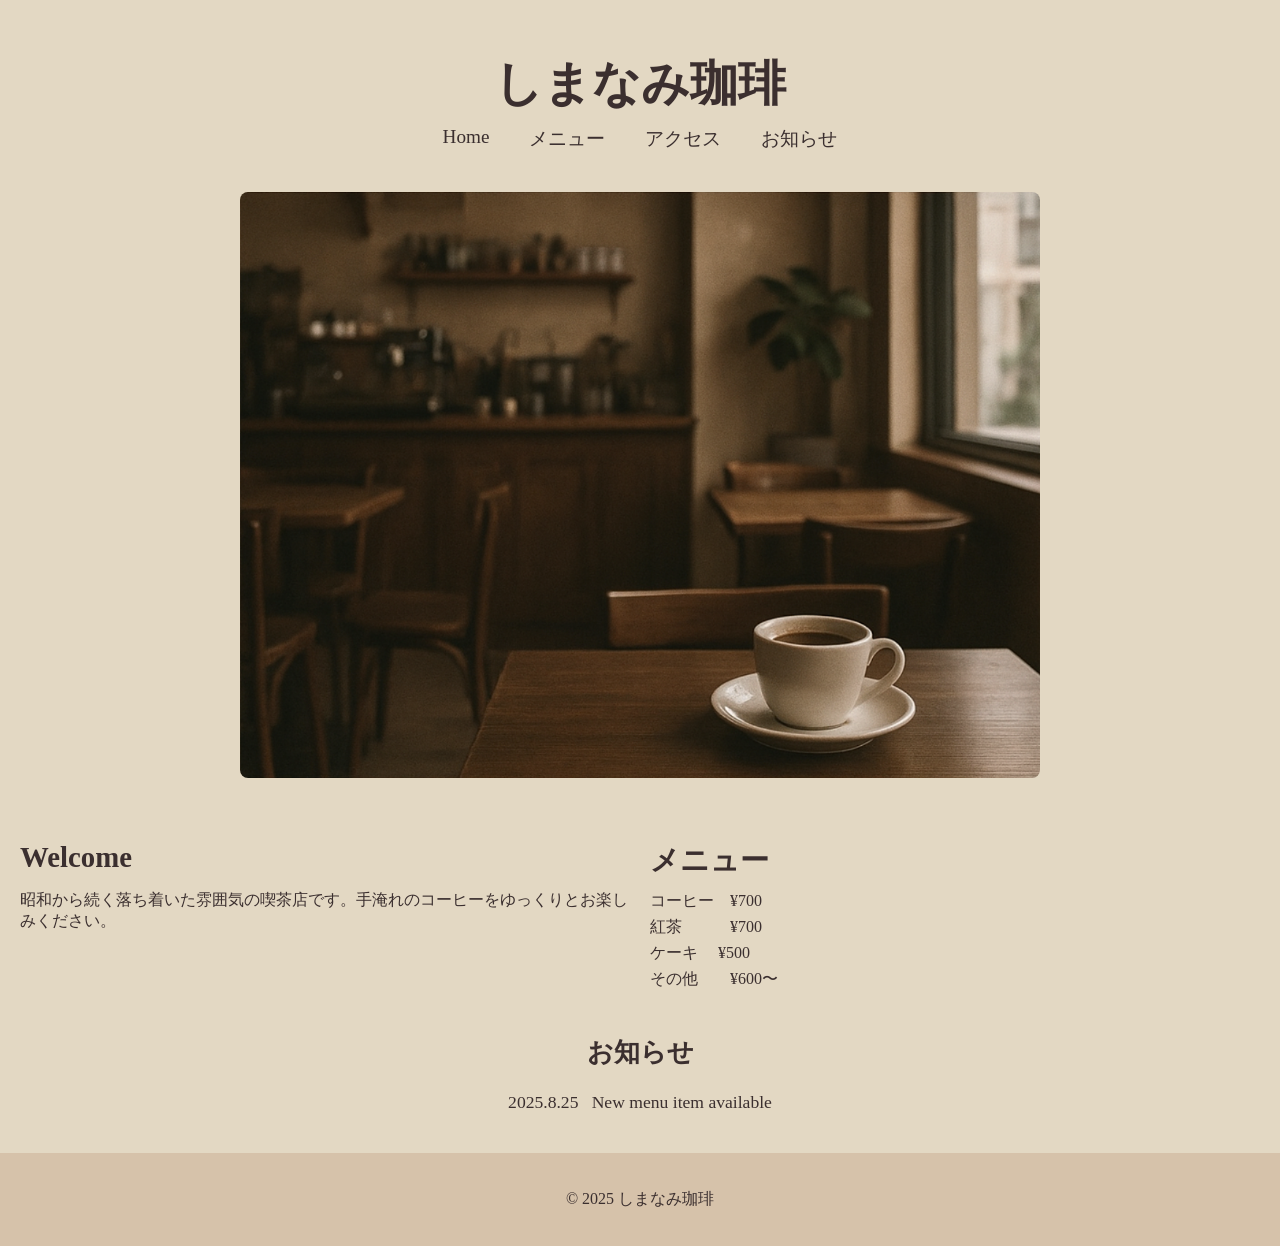
<file: index.html>
<!DOCTYPE html>
<html lang="ja">
<head>
    <meta charset="UTF-8">
    <meta name="viewport" content="width=device-width, initial-scale=1.0">
    <title>しまなみ珈琲</title>
    <link rel="stylesheet" href="style.css">
</head>
<body>
    <header>
        <h1>しまなみ珈琲</h1>
        <nav>
            <ul>
                <li><a href="#">Home</a></li>
                <li><a href="#menu">メニュー</a></li>
                <li><a href="#access">アクセス</a></li>
                <li><a href="#topic">お知らせ</a></li>
            </ul>
        </nav>
    </header>

    <main>
        <section class="hero">
            <img src="./images/Shop-Interior.png" alt="Coffee Shop Interior">
        </section>

        <section class="info">
            <div class="welcome">
                <h2>Welcome</h2>
                <p>昭和から続く落ち着いた雰囲気の喫茶店です。手淹れのコーヒーをゆっくりとお楽しみください。</p>
            </div>

            <div class="menu">
                <h2>メニュー</h2>
                <ul id=”menu”>
                    <li>コーヒー　¥700</li>
                    <li>紅茶　　　¥700</li>
                    <li>ケーキ　 ¥500</li>
                    <li>その他　　¥600〜</li>
                </ul>
            </div>
        </section>

        <section class="news">
            <h2 id="topic">お知らせ</h2>
            <p>2025.8.25 &nbsp; New menu item available</p>
        </section>
    </main>

    <footer>
        <p>&copy; 2025 しまなみ珈琲</p>
    </footer>
</body>
</html>
</file>
<file: style.css>
/* 全体のフォントと背景 */
body {
    font-family: "Georgia", serif;
    background-color: #e3d8c3;
    color: #3b2f2f;
    margin: 0;
    padding: 0;
}

/* ヘッダー */
header {
    text-align: center;
    padding: 20px 0;
}

header h1 {
    font-size: 3em;
    margin-bottom: 10px;
}

nav ul {
    list-style: none;
    padding: 0;
    margin: 0;
    display: flex;
    justify-content: center;
    gap: 40px;
}

nav a {
    text-decoration: none;
    color: #3b2f2f;
    font-size: 1.2em;
}

/* メイン画像 */
.hero img {
    width: 90%;
    max-width: 800px;
    display: block;
    margin: 20px auto;
    border-radius: 8px;
}

/* 情報セクション */
.info {
    display: flex;
    justify-content: space-around;
    flex-wrap: wrap;
    margin: 40px 20px;
    gap: 20px;
}

.info div {
    flex: 1;
    min-width: 250px;
}

.info h2 {
    font-size: 1.8em;
    margin-bottom: 10px;
}

.info ul {
    list-style: none;
    padding: 0;
    margin: 0;
}

.info li {
    margin-bottom: 5px;
}

/* ニュース */
.news {
    text-align: center;
    margin: 30px 0;
    font-size: 1.1em;
}

/* フッター */
footer {
    text-align: center;
    padding: 20px 0;
    background-color: #d6c2aa;
    margin-top: 40px;
}
</file>
